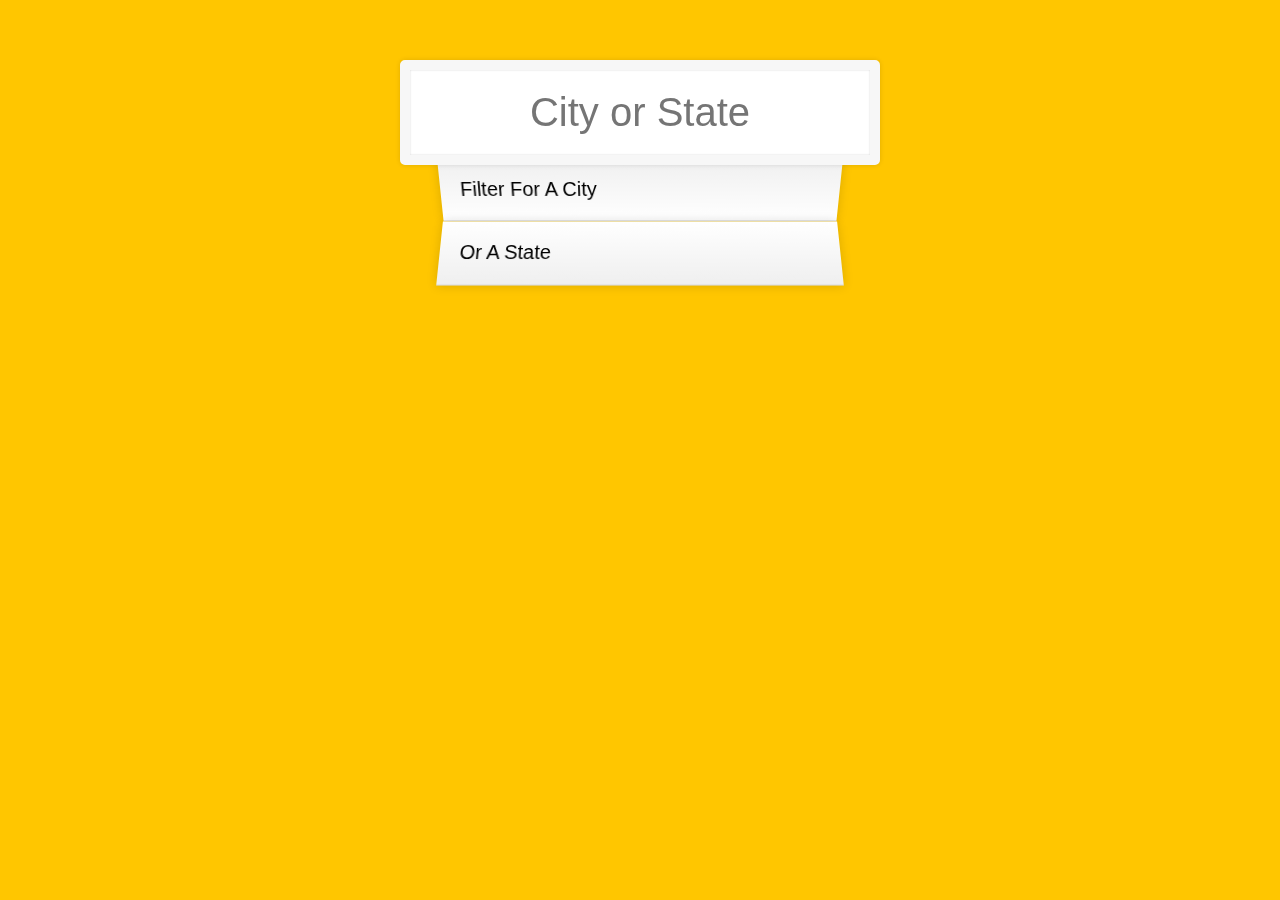
<file: index.html>
<!DOCTYPE html>
<html lang="en">
  <head>
    <meta charset="UTF-8" />
    <meta name="viewport" content="width=device-width, initial-scale=1.0" />
    <title>Document</title>
    <link rel="stylesheet" href="style.css" />
    <script src="index.js" defer></script>
  </head>
  <body>
    <form class="search-form">
      <input type="text" class="search" placeholder="City or State" />
      <ul class="suggestions">
        <li>Filter for a city</li>
        <li>or a state</li>
      </ul>
    </form>
  </body>
</html>
</file>
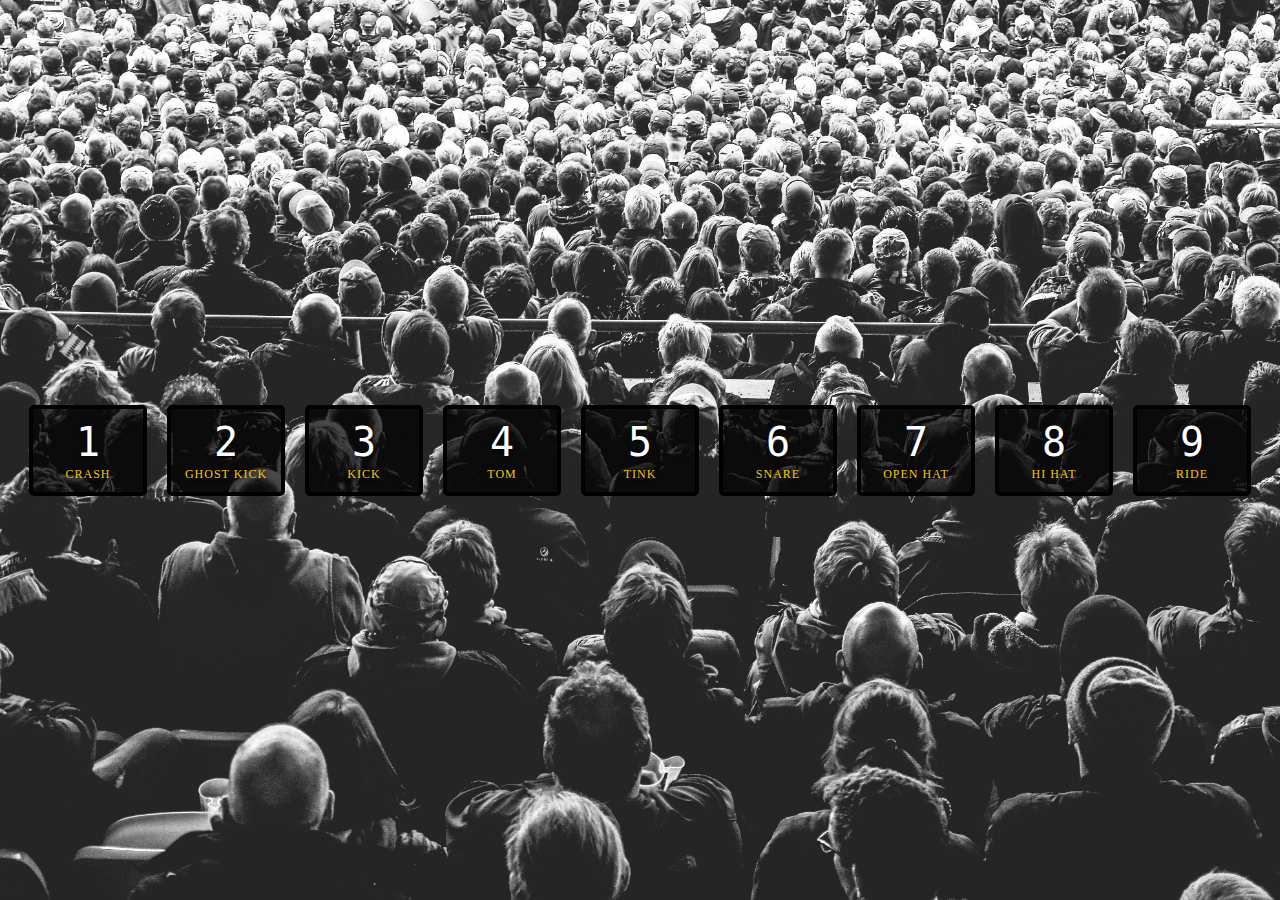
<file: 01_DrumKit/index.html>
<!DOCTYPE html>
<html lang="en">
  <head>
    <meta charset="UTF-8" />
    <meta name="viewport" content="width=device-width, initial-scale=1.0" />
    <link rel="stylesheet" href="./style.css" />
    <script src="./index.js" defer></script>
    <title>Document</title>
  </head>
  <body>
    <!-- make a drumpad mapped to bluetooth Numpad -->
    <div class="keys">
      <div data-key="97" class="key">
        <kbd>1</kbd>
        <span class="sound">crash</span>
      </div>
      <div data-key="98" class="key">
        <kbd>2</kbd>
        <span class="sound">ghost kick</span>
      </div>
      <div data-key="99" class="key">
        <kbd>3</kbd>
        <span class="sound">kick</span>
      </div>
      <div data-key="100" class="key">
        <kbd>4</kbd>
        <span class="sound">tom</span>
      </div>
      <div data-key="101" class="key">
        <kbd>5</kbd>
        <span class="sound">tink</span>
      </div>
      <div data-key="102" class="key">
        <kbd>6</kbd>
        <span class="sound">snare</span>
      </div>
      <div data-key="103" class="key">
        <kbd>7</kbd>
        <span class="sound">open hat</span>
      </div>
      <div data-key="104" class="key">
        <kbd>8</kbd>
        <span class="sound">hi hat</span>
      </div>
      <div data-key="105" class="key">
        <kbd>9</kbd>
        <span class="sound">ride</span>
      </div>
    </div>

    <audio data-key="97" src="./sounds/crash.wav"></audio>
    <audio data-key="98" src="./sounds/soft_kick.wav"></audio>
    <audio data-key="99" src="./sounds/kick.wav"></audio>
    <audio data-key="100" src="./sounds/tom.wav"></audio>
    <audio data-key="101" src="./sounds/tink.wav"></audio>
    <audio data-key="102" src="./sounds/snare.wav"></audio>
    <audio data-key="103" src="./sounds/openhat.wav"></audio>
    <audio data-key="104" src="./sounds/hihat.wav"></audio>
    <audio data-key="105" src="./sounds/ride.wav"></audio>
  </body>
</html>
</file>
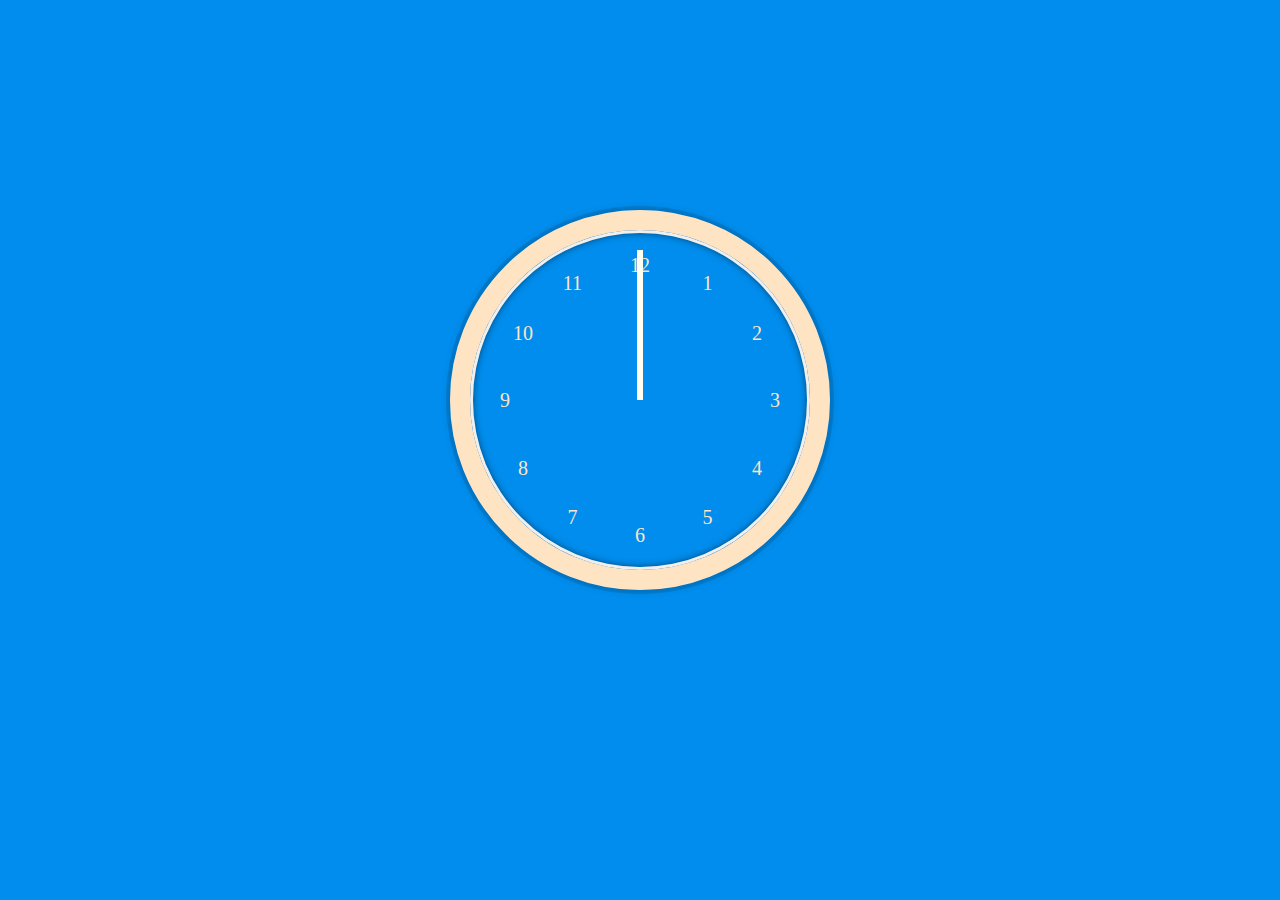
<file: 02_Clock/index.html>
<!DOCTYPE html>
<html lang="en">
  <head>
    <meta charset="UTF-8" />
    <meta name="viewport" content="width=device-width, initial-scale=1.0" />
    <link rel="stylesheet" href="./style.css" />
    <script src="./index.js" defer></script>
    <title>Document</title>
  </head>
  <body>
    <div class="clock">
      <div class="clock-face">
        <div class="hour">1</div>
        <div class="hour">2</div>
        <div class="hour">3</div>
        <div class="hour">4</div>
        <div class="hour">5</div>
        <div class="hour">6</div>
        <div class="hour">7</div>
        <div class="hour">8</div>
        <div class="hour">9</div>
        <div class="hour">10</div>
        <div class="hour">11</div>
        <div class="hour">12</div>

        <div class="hand hour-hand"></div>
        <div class="hand min-hand"></div>
        <div class="hand second-hand"></div>
      </div>
    </div>
  </body>
</html>
</file>
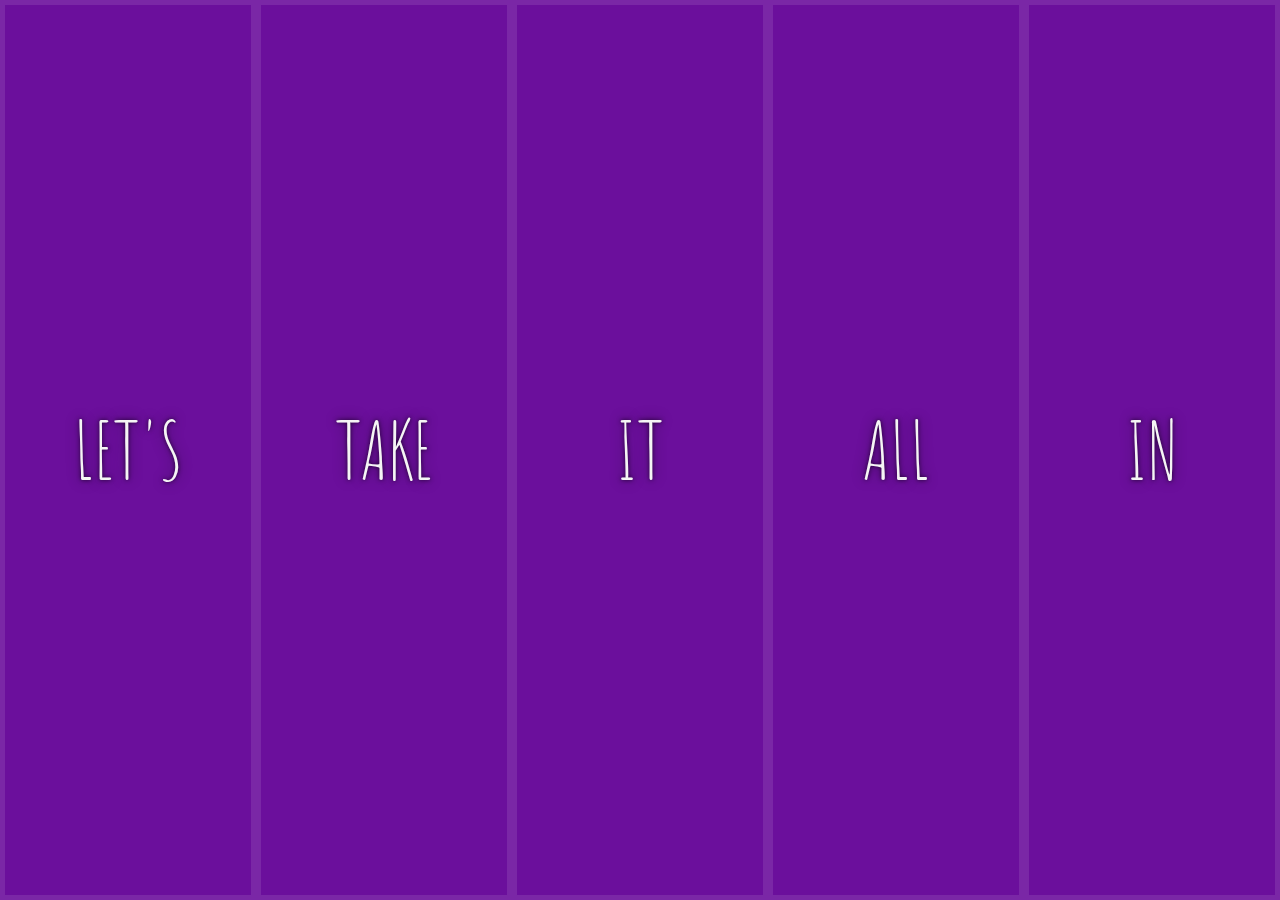
<file: 05_FlexPanel/index.html>
<!DOCTYPE html>
<html lang="en">
  <head>
    <meta charset="UTF-8" />
    <meta name="viewport" content="width=device-width, initial-scale=1.0" />
    <title>Document</title>
    <link rel="stylesheet" href="./style.css" />
    <link
      href="https://fonts.googleapis.com/css?family=Amatic+SC"
      rel="stylesheet"
      type="text/css"
    />
    <script src="index.js" defer></script>
  </head>
  <body>
    <div class="panels">
      <div class="panel panel1">
        <p>Hey</p>
        <p>Let's</p>
        <p>Dance</p>
      </div>
      <div class="panel panel2">
        <p>Give</p>
        <p>Take</p>
        <p>Receive</p>
      </div>
      <div class="panel panel3">
        <p>Experience</p>
        <p>It</p>
        <p>Today</p>
      </div>
      <div class="panel panel4">
        <p>Give</p>
        <p>All</p>
        <p>You Can</p>
      </div>
      <div class="panel panel5">
        <p>Life</p>
        <p>In</p>
        <p>Motion</p>
      </div>
    </div>
  </body>
</html>
</file>
<file: style.css>
html {
  box-sizing: border-box;
  background: #ffc600;
  font-family: sans-serif;
  font-size: 20px;
  font-weight: 100;
}

*,
*:before,
*:after {
  box-sizing: inherit;
}

input {
  width: 100%;
  padding: 20px;
}

.search-form {
  max-width: 400px;
  margin: 50px auto;
}

input.search {
  margin: 0;
  text-align: center;
  outline: 0;
  border: 10px solid #f7f7f7;
  width: 120%;
  left: -10%;
  position: relative;
  top: 10px;
  z-index: 2;
  border-radius: 5px;
  font-size: 40px;
  box-shadow: 0 0 5px rgba(0, 0, 0, 0.12), inset 0 0 2px rgba(0, 0, 0, 0.19);
}

.suggestions {
  margin: 0;
  padding: 0;
  position: relative;
  /* perspective: 20px; */
}

.suggestions li {
  background-color: white;
  list-style: none;
  border-bottom: 1px solid #d8d8d8;
  box-shadow: 0 0 10px rgba(0, 0, 0, 0.14);
  margin: 0;
  padding: 20px;
  transition: background 0.2s;
  display: flex;
  justify-content: space-between;
  text-transform: capitalize;
}

.suggestions li:nth-child(even) {
  transform: perspective(100px) rotateX(3deg) translateY(2px) scale(1.001);
  background: linear-gradient(to bottom, #ffffff 0%, #efefef 100%);
}

.suggestions li:nth-child(odd) {
  transform: perspective(100px) rotateX(-3deg) translateY(3px);
  background: linear-gradient(to top, #ffffff 0%, #efefef 100%);
}

span.population {
  font-size: 15px;
}

.hl {
  background: #ffc600;
}
</file>
<file: 01_DrumKit/style.css>
html {
  font-size: 10px;
  background: url("./background.jpg");
  background-size: cover;
}

body,
html {
  margin: 0;
  padding: 0;
  font-family: serif;
}

.keys {
  display: flex;
  flex: 1;
  min-height: 100vh;
  align-items: center;
  justify-content: center;
}

.key {
  border: 0.4rem solid black;
  border-radius: 0.5rem;
  margin: 1rem;
  padding: 1rem 0.5rem;
  font-size: 1.5rem;
  transition: all 0.07s ease;
  width: 10rem;
  text-align: center;
  color: white;
  background: rgba(0, 0, 0, 0.7);
  text-shadow: 0 0 0.5rem black;
}

kbd {
  display: block;
  font-size: 4rem;
}

.sound {
  font-size: 1.2rem;
  text-transform: uppercase;
  letter-spacing: 0.1rem;
  color: rgba(250, 200, 0, 1);
}

.playing {
  transform: scale(1.1);
  border-color: rgba(250, 200, 0, 1);
  box-shadow: 0 0 1rem rgba(250, 200, 0, 1);
}
</file>
<file: 02_Clock/style.css>
html {
  background: #018ded
    url(https://images7.alphacoders.com/700/thumb-1920-700130.png);
  background-size: cover;
  font-family: "helvetica neue";
  text-align: center;
  font-size: 10px;
}

body {
  margin: 0;
  font-size: 2rem;
  display: flex;
  flex: 1;
  min-height: 100vh;
  align-items: center;
}
:nth-child(1) {
  --nth-child: 1;
}
:nth-child(2) {
  --nth-child: 2;
}
:nth-child(3) {
  --nth-child: 3;
}
:nth-child(4) {
  --nth-child: 4;
}
:nth-child(5) {
  --nth-child: 5;
}
:nth-child(6) {
  --nth-child: 6;
}
:nth-child(7) {
  --nth-child: 7;
}
:nth-child(8) {
  --nth-child: 8;
}
:nth-child(9) {
  --nth-child: 9;
}
:nth-child(10) {
  --nth-child: 10;
}
:nth-child(11) {
  --nth-child: 11;
}
:nth-child(12) {
  --nth-child: 12;
}

.hour {
  left: 45%;
  top: 46%;
  position: absolute;
  text-align: center;
  display: flex;
  justify-content: center;
  align-items: center;
  width: 10%;
  height: 10%;
  color: bisque;
  border-radius: 50%;
  transform: rotateZ(calc((var(--nth-child) + 6) * calc(360 / 12) * 1deg))
    translateY(450%)
    rotateZ(calc((var(--nth-child) + 6) * calc(360 / 12) * -1deg));
}

.clock {
  width: 30rem;
  height: 30rem;
  border: 20px solid bisque;
  border-radius: 50%;
  position: relative;
  margin: -100px auto 0;
  padding: 2rem;
  box-shadow: 0 0 0 4px rgba(0, 0, 0, 0.1), inset 0 0 0 3px #efefef,
    inset 0 0 10px black, 0 0 10px rgba(0, 0, 0, 0.2);
}

.clock-face {
  position: relative;
  height: 100%;
  width: 100%;
  transform: translateY(-3px); /* account for height of the clock hands */
}

.hand {
  width: 50%;
  height: 6px;
  background-color: ivory;
  position: absolute;
  top: 50%;
  transform-origin: 100%; /* Changes point of rotation to the far right */
  transform: rotate(90deg); /*Change starting point of hands to 12:00 */
  transition: all 0.05s;
  transition-timing-function: cubic-bezier(0.1, 2.7, 0.58, 1);
  /* Sets motion of transition */
}
</file>
<file: 05_FlexPanel/style.css>
html {
  box-sizing: border-box;
  background: #ffc600;
  font-family: Helvetica;
  font-size: 20px;
  font-weight: 200;
}

body {
  margin: 0;
}

*,
*:before,
*:after {
  box-sizing: inherit;
}

.panels {
  min-height: 100vh;
  overflow: hidden;
  display: flex;
}

.panel {
  /* flex 1 = each child will distribute the extra space on page evenly */
  flex: 1;
  background: #6b0f9c;
  box-shadow: inset 0 0 0 5px rgba(255, 255, 255, 0.1);
  color: whitesmoke;
  text-align: center;
  align-items: center;
  /* Safari transitionend event.propertyName === flex */
  /* Chrome + FF transitionend event.propertyName === flex-grow */
  transition: font-size 0.7s cubic-bezier(0.61, -0.19, 0.7, -0.11),
    flex 0.7s cubic-bezier(0.61, -0.19, 0.7, -0.11), background 0.2s;
  font-size: 20px;
  background-size: cover;
  background-position: center;
  justify-content: center;
  align-items: center;
  display: flex;
  flex-direction: column;
  cursor: pointer;
}

.panel1 {
  background-image: url(https://images.unsplash.com/photo-1726070319073-17ca8a58a850?w=400&auto=format&fit=crop&q=60&ixlib=rb-4.0.3&ixid=M3wxMjA3fDB8MHxmZWF0dXJlZC1waG90b3MtZmVlZHwzfHx8ZW58MHx8fHx8/1500x1500);
}
.panel2 {
  background-image: url(https://images.unsplash.com/photo-1726092708104-8ac69732f0ea?w=500&auto=format&fit=crop&q=60&ixlib=rb-4.0.3&ixid=M3wxMjA3fDB8MHxmZWF0dXJlZC1waG90b3MtZmVlZHwxNHx8fGVufDB8fHx8fA%3D%3D/1500x1500);
}
.panel3 {
  background-image: url(https://images.unsplash.com/photo-1726092696603-002f851d9bc0?w=500&auto=format&fit=crop&q=60&ixlib=rb-4.0.3&ixid=M3wxMjA3fDB8MHxmZWF0dXJlZC1waG90b3MtZmVlZHw0M3x8fGVufDB8fHx8fA%3D%3D/1500x1500);
}
.panel4 {
  background-image: url(https://images.unsplash.com/photo-1726024708313-db80f6085141?w=500&auto=format&fit=crop&q=60&ixlib=rb-4.0.3&ixid=M3wxMjA3fDB8MHxmZWF0dXJlZC1waG90b3MtZmVlZHwzOXx8fGVufDB8fHx8fA%3D%3D/1500x1500);
}
.panel5 {
  background-image: url(https://images.unsplash.com/photo-1717397488983-3f1ccd584c22?w=400&auto=format&fit=crop&q=60&ixlib=rb-4.0.3&ixid=M3wxMjA3fDB8MHxmZWF0dXJlZC1waG90b3MtZmVlZHwxOHx8fGVufDB8fHx8fA%3D%3D/1500x1500);
}

/* flex children */
.panel > * {
  margin: 0;
  width: 100%;
  transition: transform 0.5s;
  /* grow 1 shrink 0 basis auto */
  flex: 1 0 auto;
  display: flex;
  justify-content: center;
  align-items: center;
}

/* move top and bottom lines off screen initially */

/* first child of all panel children */
.panel > *:first-child {
  transform: translateY(-100%);
}
/* active class */
.panel.open-active > *:first-child {
  transform: translateY(0);
}
/* last child of all panel children */
.panel > *:last-child {
  transform: translateY(100%);
}
/* active class */
.panel.open-active > *:last-child {
  transform: translateY(0%);
}

.panel p {
  text-transform: uppercase;
  font-family: "Amatic SC", cursive;
  text-shadow: 0 0 4px rgba(0, 0, 0, 0.72), 0 0 14px rgba(0, 0, 0, 0.45);
  font-size: 2em;
}

.panel p:nth-child(2) {
  font-size: 4em;
}

.panel.open {
  font-size: 40px;
  /* on open take up 5x the room than the other panels */
  flex: 5;
}
</file>
